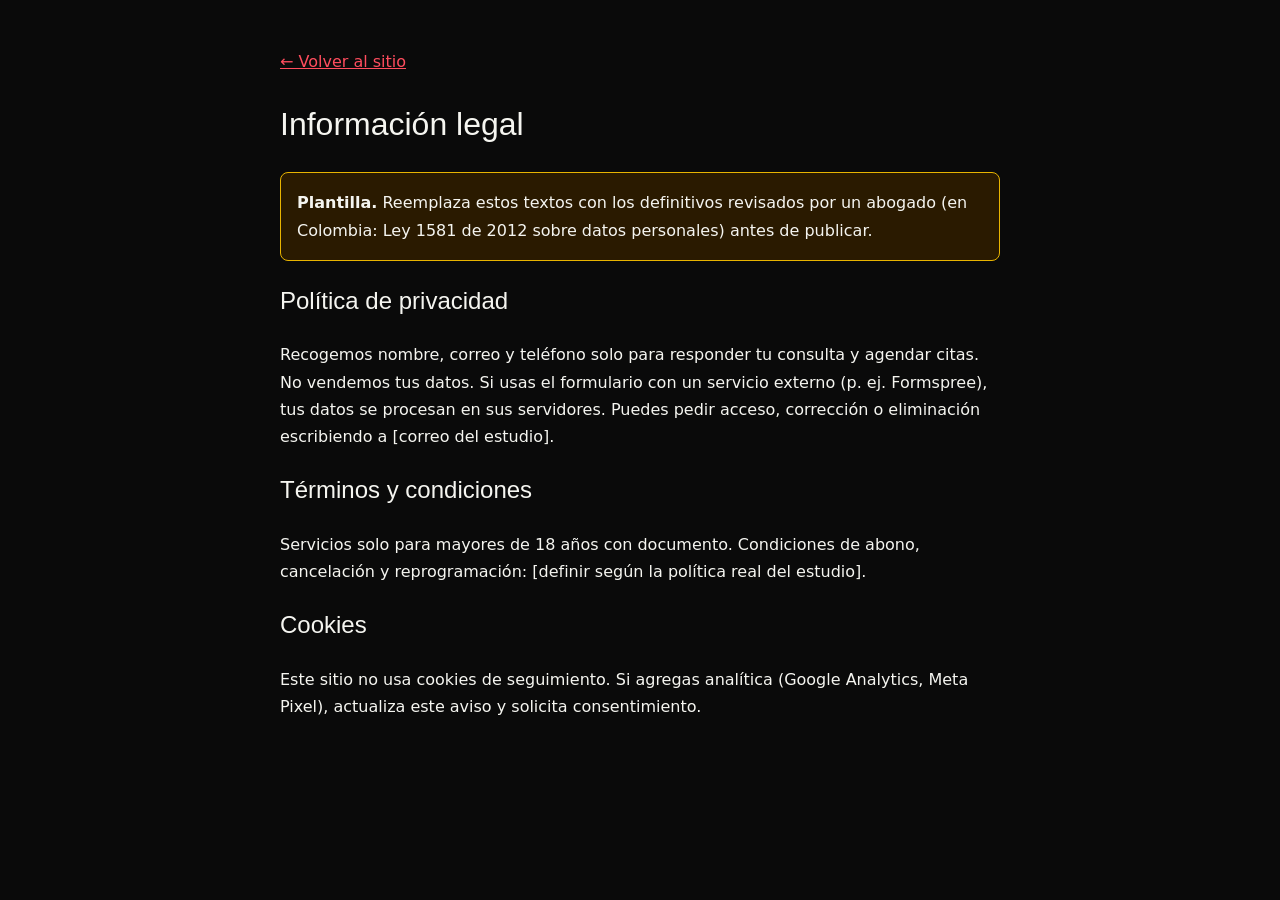
<file: legal.html>
<!DOCTYPE html><html lang="es"><head><meta charset="UTF-8"><meta name="viewport" content="width=device-width,initial-scale=1"><meta name="robots" content="noindex"><title>Legal — KARMA</title>
<style>body{font:16px/1.7 system-ui,sans-serif;background:#0A0A0A;color:#F5F5F0;max-width:720px;margin:0 auto;padding:2rem 1rem}a{color:#FF4D5E}h1,h2{font-family:Impact,sans-serif;font-weight:400}.aviso{background:#2A1A00;border:1px solid #E8B400;padding:1rem;border-radius:8px}</style></head><body>
<p><a href="index.html">← Volver al sitio</a></p><h1>Información legal</h1>
<p class="aviso"><strong>Plantilla.</strong> Reemplaza estos textos con los definitivos revisados por un abogado (en Colombia: Ley 1581 de 2012 sobre datos personales) antes de publicar.</p>
<h2 id="privacidad">Política de privacidad</h2><p>Recogemos nombre, correo y teléfono solo para responder tu consulta y agendar citas. No vendemos tus datos. Si usas el formulario con un servicio externo (p. ej. Formspree), tus datos se procesan en sus servidores. Puedes pedir acceso, corrección o eliminación escribiendo a [correo del estudio].</p>
<h2 id="terminos">Términos y condiciones</h2><p>Servicios solo para mayores de 18 años con documento. Condiciones de abono, cancelación y reprogramación: [definir según la política real del estudio].</p>
<h2 id="cookies">Cookies</h2><p>Este sitio no usa cookies de seguimiento. Si agregas analítica (Google Analytics, Meta Pixel), actualiza este aviso y solicita consentimiento.</p></body></html>
</file>
